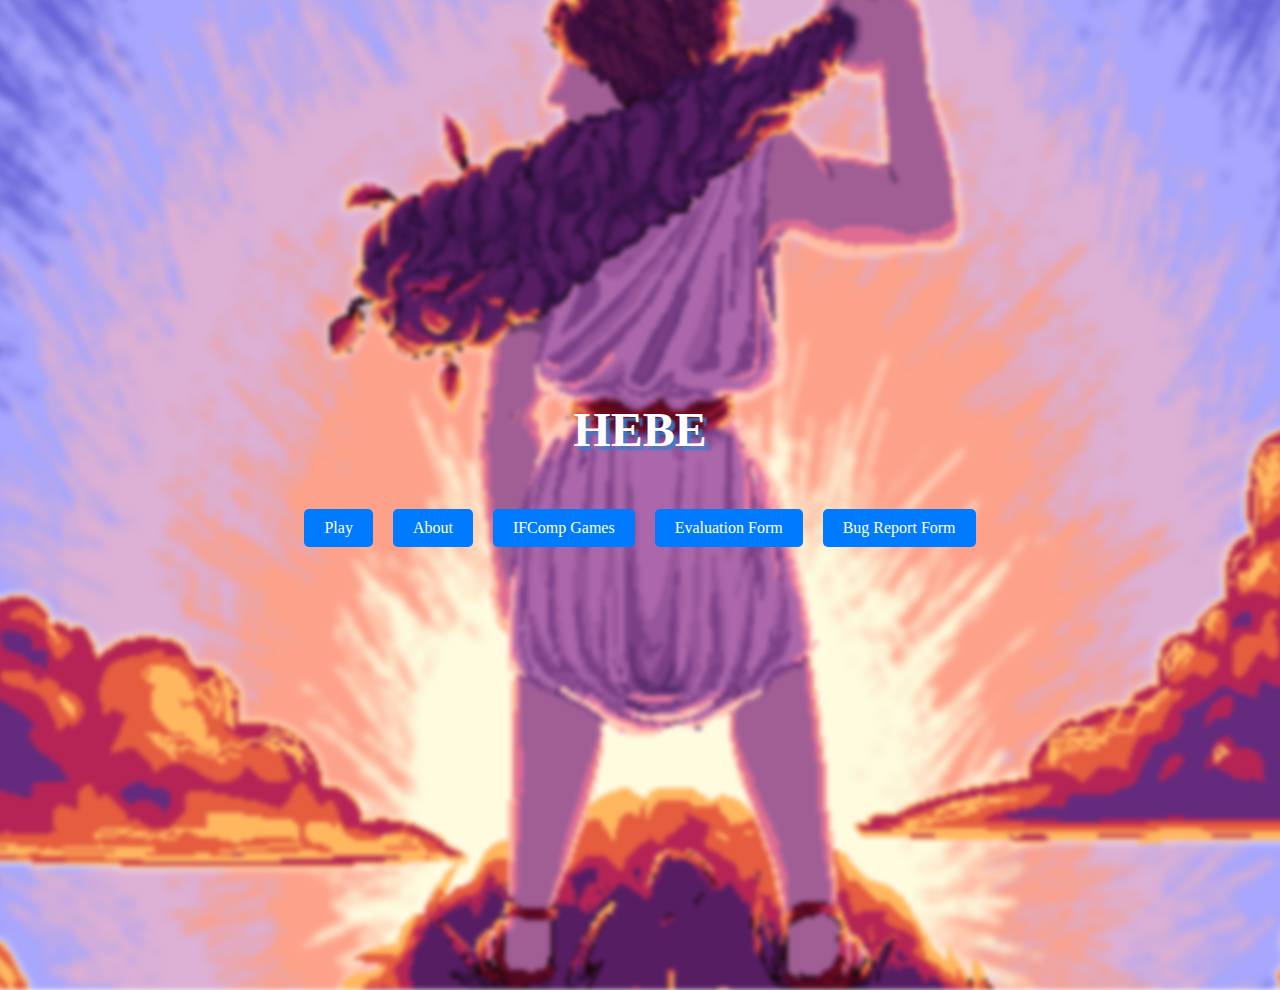
<file: index.html>
<!DOCTYPE html>
<html lang="en">
<head>
    <meta charset="UTF-8">
    <link rel="stylesheet" href="index.css">
    <meta name="viewport" content="width=device-width, initial-scale=1.0">
    <title>Hebe</title>
</head>
<body>
    <h1>Hebe</h1>
    <div class="button-container">
        <a href="./Release/index.html" class="button">Play</a>
        <a href="https://docs.google.com/document/d/1f7RvoXXCyfUKH4CfBLMACgWj8lPrvT7hd-9eCt4d2nY/edit?usp=sharing" target="_blank" class="button">About</a>
        <a href="https://ifcomp.org/ballot" target="_blank" class="button">IFComp Games</a>
        <a href="https://forms.gle/AFqsCqBVBWKosLe98" target="_blank" class="button">Evaluation Form</a>
        <a href="https://forms.gle/gAXrTsYDjZPSmwR39" target="_blank" class="button">Bug Report Form</a>
        
    </div>
</body>
</html>
</file>
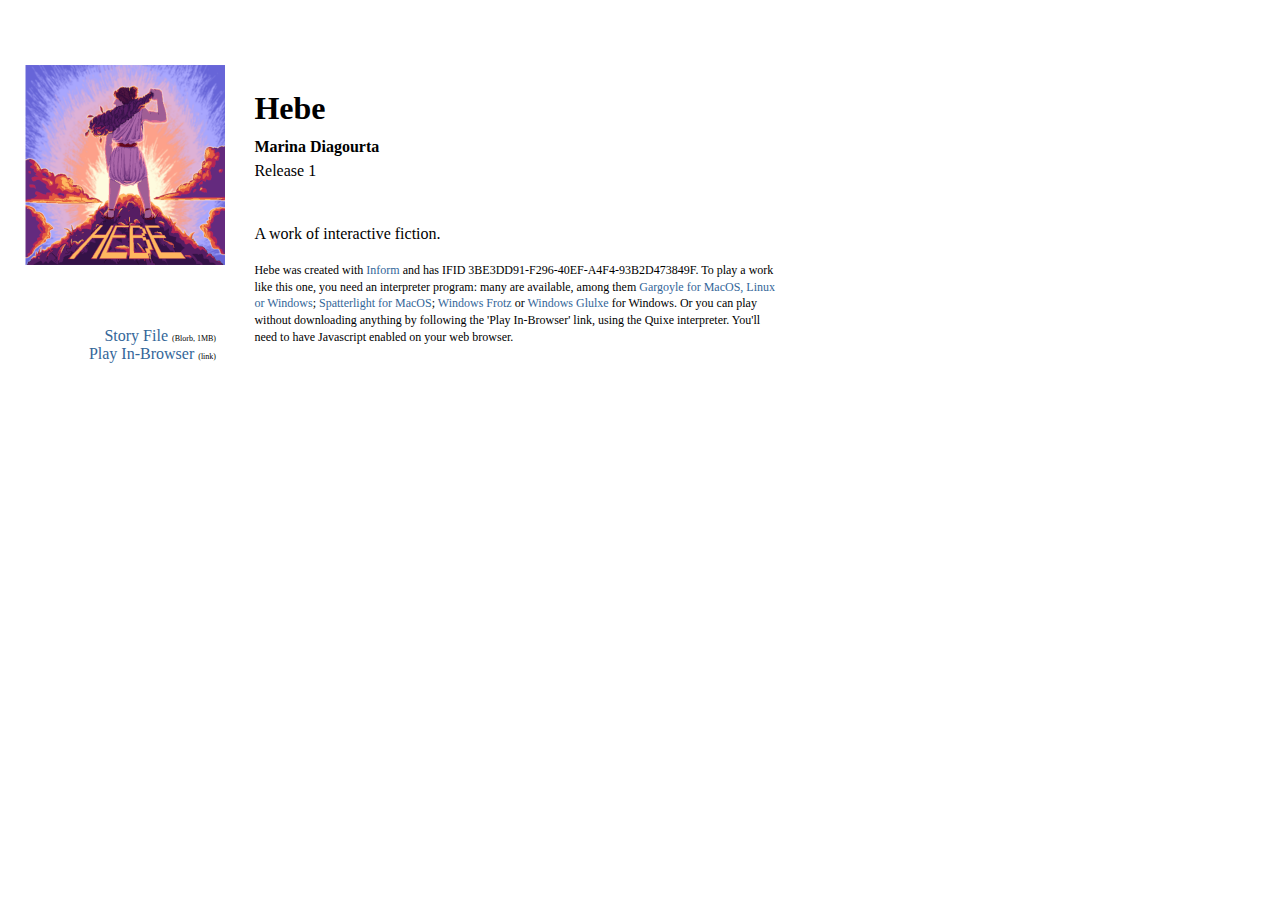
<file: Release/index.html>
<!DOCTYPE html PUBLIC "-//W3C//DTD HTML 4.01 Transitional//EN" "http://www.w3.org/TR/html4/loose.dtd">
<html>
<head>
  <title>Marina Diagourta - Hebe</title>
  <meta http-equiv="Content-Type" content="text/html;charset=utf-8" />
  <meta name="author" content="Marina Diagourta" />
  <meta name="description" content="A page for the game Hebe by Marina Diagourta." />
  <link rel="stylesheet" href="style.css" type="text/css" media="all" />
 </head>
<body>
<div class="container">
<div class="coverimage"><span><a href="Cover.png"><img src="Small Cover.png" border="1"></a></span></div>
<div class="introduction">
	<h1><span>Hebe</span></h1>
	<h2><span>Marina Diagourta</span></h2>
	<div class="bibliography"><span>Release 1</span></div>
</div>
<div class="links">
	<ul>
	<li><div class="download"><a href="Hebe.gblorb">Story File</a> <span class="filetype">(Blorb,&nbsp;1MB)</span></div></li>
	<div class="auxiliary"><li><a href="play.html">Play In-Browser</a> <span class="filetype">(link)</span></li></div>
	</ul>
</div>

<div class="about"><span><p>A work of interactive fiction.</p></span></div>

<div class="playinfo">
	<p>Hebe was created with <a href="http://inform7.com/">Inform</a> and has IFID 3BE3DD91-F296-40EF-A4F4-93B2D473849F.
	To play a work like this one, you need an interpreter program: many are available,
	among them <a href="http://ccxvii.net/gargoyle/">Gargoyle for MacOS, Linux or Windows</a>;
	<a href="https://github.com/angstsmurf/spatterlight/releases">Spatterlight for MacOS</a>;
	<a href="http://davidkinder.co.uk/frotz.html">Windows Frotz</a> or 
	<a href="http://davidkinder.co.uk/glulxe.html">Windows Glulxe</a> for Windows.
	 
Or you can play without downloading anything by following the 'Play In-Browser'
link, using the Quixe interpreter. You'll need to have Javascript enabled
on your web browser.</p>
</div>

</div>
</body>
</html>
</file>
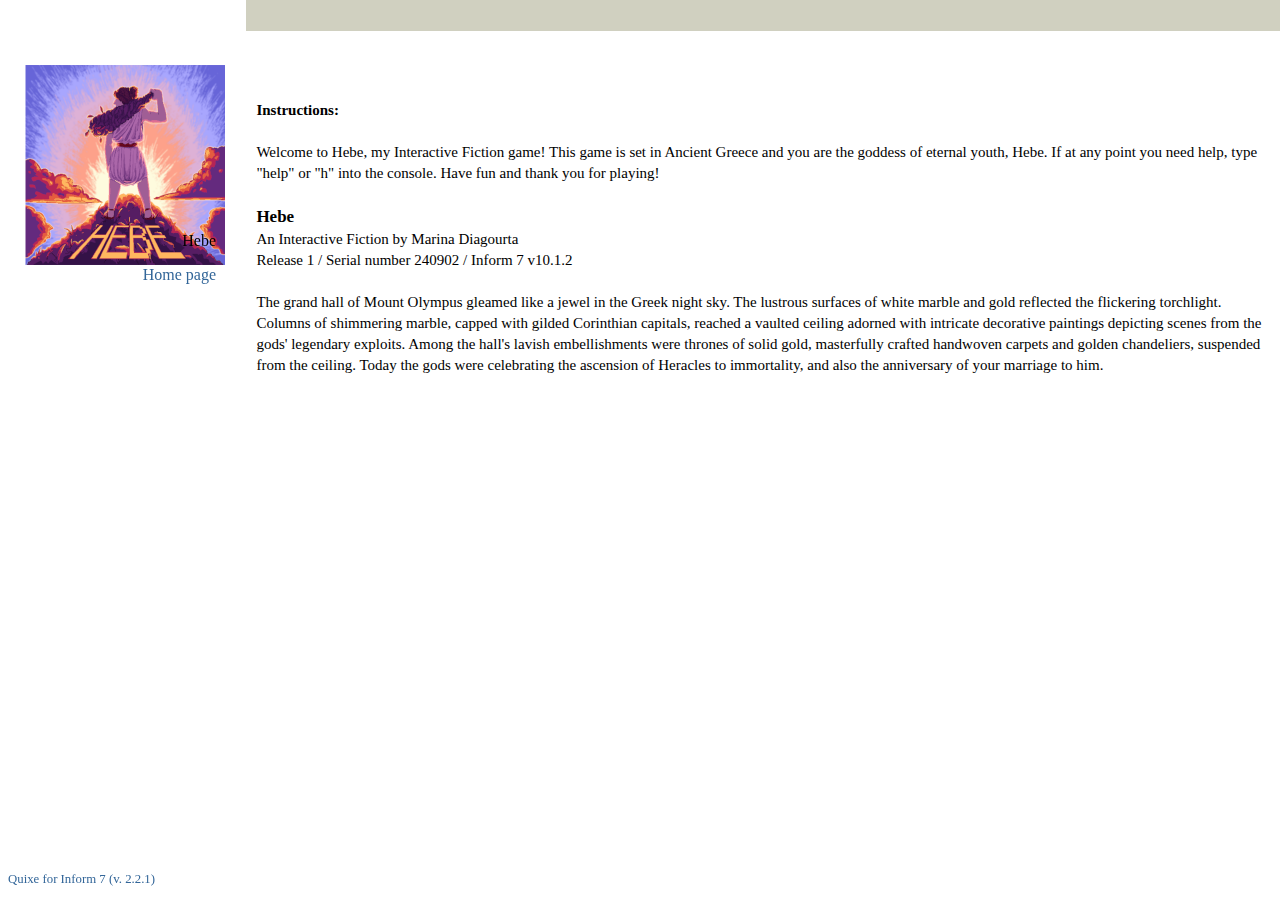
<file: Release/play.html>
<!DOCTYPE html>
<html>
<head>
  <title>Marina Diagourta - Hebe — Play</title>
  <meta http-equiv="Content-Type" content="text/html;charset=utf-8">
  <meta name="viewport" content="width=device-width, user-scalable=no">
  <meta name="author" content="Marina Diagourta">
  <link rel="stylesheet" href="style.css">
  
  <link rel="stylesheet" href="interpreter/glkote.css" type="text/css">
<link rel="stylesheet" href="interpreter/dialog.css" type="text/css">
<script src="interpreter/jquery-1.12.4.min.js" type="text/javascript"></script>
<script src="interpreter/glkote.min.js" type="text/javascript"></script>
<script src="interpreter/quixe.min.js" type="text/javascript"></script>

<script src="interpreter/resourcemap.js" type="text/javascript"></script>

<script type="text/javascript">
game_options = {
image_info_map: 'StaticImageInfo',  // image data is here, not in blorb
use_query_story: false,
log_execution_time: true,
set_page_title: false,
inspacing: 0,     // gap between windows
outspacing: 0     // gap between windows and edge of gameport
};
</script>

<script src="interpreter/Hebe.gblorb.js" type="text/javascript"></script>
  
 </head>
<body class="play">
<div class="container">
<div class="coverimage"><span><a href="Cover.png"><img src="Small Cover.png" border="1"></a></span></div>
<div class="links">
<div class="smalltitle">Hebe</div>
<ul>
<li><a href="index.html">Home page</a></li>
</ul>
</div>

<div id="gameport">
<div id="windowport">
<noscript><hr>
<p>You'll need to turn on Javascript in your web browser to play this game.</p>
<hr></noscript>
</div>
<div id="loadingpane">
<img src="interpreter/waiting.gif" alt="LOADING"><br>
<em>&nbsp;&nbsp;&nbsp;Loading...</em>
</div>
<div id="errorpane" style="display:none;"><div id="errorcontent">...</div></div>
</div>

</div>
<div class="interpretercredit"><a href="http://eblong.com/zarf/glulx/quixe/">Quixe for Inform 7 (v. 2.2.1)</a></div>
</body>
</html>
</file>
<file: index.css>
body {
    height: 100vh;
    overflow: hidden;
    display: flex;
    flex-direction: column;
    align-items: center;
    justify-content: center;

}

body::before {
    background-image: url("./bg.png");
    filter: blur(2px);
    position: absolute;
    top: 0;
    left: 0;
    width: 100%;
    height: 100%;
    display: inline-block;
    content: '';
    z-index: -1;
    background-size: cover;
    background-position: 50% -10vh;
    scale: 1.2;
    mask-repeat: no-repeat;

}


h1 {
    color: white;
    font-family: 'Times New Roman', Times, serif;
    font-size: 3rem;
    text-shadow: 4px 4px 2px #3480d2e1;
    text-transform: uppercase;
    text-align: center;
}

.button-container {
    margin-top: 20px;
    display: flex;
    flex-wrap: wrap;
    justify-content: center;
}

.button {
    margin: 0 10px;
    padding: 10px 20px;
    background-color: #007bff;
    color: white;
    text-decoration: none;
    border-radius: 5px;
}


@media screen and (max-width: 600px) {
    body {
        background-position: center;
    }

}

@media screen and (max-width: 600px) {
    body::before {
        background-size: cover;
        background-position: 50% 50%;
        scale: 1;
    }
    .button-container {
        flex-direction: column;
    }
    .button {
        margin: 10px 0;
    }
    
}
</file>
<file: Release/style.css>
/*

Standard CSS file for use with Standard.html and Standard-Source.html. 

*/


body
{
	font-family: Georgia, Palatino, "Times New Roman", Times, serif;
	font-size: 100%;
	-webkit-text-size-adjust: none;
}

.container
{
	margin-top: 2em;
}

/* 
Paragraph features defined here apply without distinction to blurb and
source paragraphs. 
*/

p
{
	font-size: 1em;
	line-height: 1.4;
}

/* 
Here we get rid of underlining for links, and provide a more subdued 
color scheme than the bright-blue HTML standard. 

Best color schemes are likely to vary depending on cover art.
*/

a
{
	text-decoration: none;
	color: #369;
}

a:visited
{
	text-decoration: none;
	color: #006;
}

a:hover
{
	text-decoration: none;
	color: #33C;
}

.coverimage
{
	width: 12.6em;
	margin-top: 2em;
	margin-left: 1em;
	float: left;
	clear: left;
	text-align: right;
} 

/* 
Here we make invisible the one-pixel border that currently goes around
the cover image. 
*/

.coverimage a
{
	font-style: normal;
	font-variant: normal;
	font-weight: normal;
	color: #FFF;
}

/* 
The introduction formatting applies to the title, author name, and release
number, here presented at the top of the page. 

To change the appearance of specific elements, tweak

	h1 for the title
	h2 for the author name
	.bibliography for the release information

*/

.introduction
{ 
	padding-top: 2.4em;
	margin-left: 15.4em;
	width: 33em;
	line-height: 1;
	text-align: left;
}

/* 
These set the sizes for the title (h1) and the author name (h2). 

The ideal font-size for h1 may vary quite a bit depending on how long the 
game's title is: larger for one-word titles, smaller for longer titles.

Should we wish to remove the title entirely and allow the cover art alone
to represent the game, we need only add the line "display: none;" to the
definition of h1.

*/
h1 { font-size: 2em;  }
h2 { font-size: 1em; line-height: .25;}

/* The about formatting applies to blurb information. */

.about
{
	margin-top: 2.8em;
	margin-left: 15.4em;
	width: 33em;
	text-align: left;
}

/* 
By setting about p and about p + p, we instruct the first paragraph of the
blurb to be unindented but subsequent paragraphs to be indented a small 
distance. 
*/

.about p { margin-bottom: 0; }

.about p + p
{
	text-indent: 1.4em;
	margin-top: 0;
}

/* 
Playinfo affects the paragraph at the bottom of the home-page that supplies
the IFID for the game and suggests interpreters for the author to use. */

.playinfo
{
	margin: 1em 0px 0px 15.4em;
	width: 33em;
}

.playinfo p {
	font-size: .75em;
}


/* 
The links formatting applies to the story file and auxiliary links found
on the home page, and to the Contents, Next, and Previous links on the 
source pages. Here we arrange for them to appear in a column at the left
side of the page. 
*/

.links
{
	width: 13em;
	float: left;
	clear: left;
	text-align: right; 
	margin-top: 2.8em;
}

.links li
{
	list-style-type: none;
	list-style-position: default;
	padding: .4 em;
}

/* 
The filetype id applies only to the little (blorb), (pdf), and similar
denotations found on the links. Here we make these appear smaller than the 
surrounding text. In order to get rid of them entirely, we would add 
"display: none;" to our filetype definition. 
*/ 

span.filetype { font-size: .5em; }

/* 
Source formatting applies to the source text on generated pages. 
*/

.source
{
	margin-top: 1.4em;
	margin-left: 15.4em;
	width: 33em;
	line-height: 1.4;
}

.sourceintroduction
{
	margin-left: 15.4em;
	width: 33em;
}

.sourceintroduction h1
{
	padding-top: 2.8em;
	font-size: 1em;
	line-height: 1;
	text-align: right;
	text-decoration: none;
	font-weight: normal;
	font-style: italic;
}

.sourceintroduction h2
{
	display: none;
}

.sourcecoverimage
{
	width: 12.6em;
	margin-top: 2em;
	margin-left: 1em;
	float: left;
	clear: left;
	text-align: right;
} 

/* 
Here we make invisible the one-pixel border that currently goes around
the cover image. 
*/

.sourcecoverimage a
{
	font-style: normal;
	font-variant: normal;
	font-weight: normal;
	color: #FFF;
}

.sourcebibliography
{
	display: none;
}

span.quote { color: #369; }

span.comment {
	color: #390;}

span.substitution
{
	color: #69B;
	font-variant: small-caps;
}
	
span.i6code { color: #666; font-family: monospace; }

span.columnhead { 
	font-style: italic; 
	font-size: 1em;
}

span.heading
{
	font-weight: bold;
} 

.source td
{
	padding-top: .7em;
	padding-bottom: .7em;
	padding-right: 1.4em;
	font-size: .75em;
	text-align: left;
	vertical-align: top;
} 

/*
We could alter the following in order to make the footnote links in the source
text appear different from other links, but otherwise they will be the same
color as other links -- which is fine as a default.
*/

span.notecue
{
	font-size: .75em;
	vertical-align: super;
}

/* 
Here we tell the elements of the table of contents not to be listed with
bullets because this tends to produce considerable visual clutter especially
with large project files. 
*/

.source li
{
	list-style-type: none;
	list-style-position: default;
}

/* 
Notes applies to footnotes on the source text. 
*/

.notes
{
	margin-left: 16.8em;
	width: 33em;
}

.notes p
{
	text-indent: -1.4em;
	font-size: .75em;
}

.notesheading { font-style: italic; }

p.indent0 
{	margin-bottom: 0;  
}

p.indent1 
{
	padding-left: 2.8em;
	text-indent: -.7em;
	margin-bottom: 0;
	margin-top: 0;
}

p.indent2 
{	margin-bottom: 0; 
	padding-left: 5.6em;
	text-indent: -.7em;
	margin-top: 0;
}

p.indent3 
{
	padding-left: 8.4em;
	text-indent: -.7em;
	margin-bottom: 0;
	margin-top: 0;
}

p.indent4
{	margin-bottom: 0; 
	padding-left: 11.2em;
	text-indent: -.7em;
	margin-top: 0;
}

p.indent5
{
	padding-left: 14em;
	text-indent: -.7em;
	margin-bottom: 0;
	margin-top: 0;
}

p.indent6
{	margin-bottom: 0; 
	padding-left: 16.8em;
	text-indent: -.7em;
	margin-top: 0;
}

p.indent7
{
	padding-left: 19.6em;
	text-indent: -.7em;
	margin-bottom: 0;
	margin-top: 0;
}


p.indent8
{	margin-bottom: 0; 
	padding-left: 22.4em;
	text-indent: -.7em;
	margin-top: 0;
}

p.indent9
{
	padding-left: 25.2em;
	text-indent: -.7em;
	margin-bottom: 0;
	margin-top: 0;
}

/*
Styles for play.html
*/
.play .coverimage
{
	position: fixed;
}
.play .links
{
	margin-top: 200px;
	position: fixed;
}

.interpretercredit
{
	bottom: 1em;
	font-size: 80%;
	position: fixed;
}

#gameport
{
	background: white;
	bottom: 0px;
	left: 15.4em;
	line-height: 1.4;
	margin: 0px;
	position: absolute;
	right: 0px;
	top: 0px;
}

/*
Styles for mobile browsers: change to a one-column layout.
*/

@media screen and (max-device-width: 480px)
{
	.coverimage, .introduction, .links, .about, .playinfo, .source, .sourceintroduction, .sourcecoverimage, .notes
	{
		float: none;
		margin-left: 1em;
		text-align: left;
	}

	.play .coverimage, .play .links, .play .interpretercredit
	{
		display: none;
	}
	
	#gameport
	{
		left: 0px;
		width: auto;
	}
}
</file>
<file: Release/interpreter/glkote.css>
/* GlkOte stylesheet for Quixe/I7 Template
 * Designed by Andrew Plotkin <erkyrath@eblong.com>
 * <http://eblong.com/zarf/glk/glkote.html>
 * <http://eblong.com/zarf/glulx/quixe/>
 * 
 * This CSS stylesheet is in the public domain. Do whatever you want
 * with it.
 */

#windowport {
  width: 100%;
  height: 100%;
}

#errorpane {
  position: absolute;
  top: 0px;
  width: 100%;
  background: #FFA0A0;
  border-bottom: 3px solid #FF4040;
}

#errorpane.WarningPane {
  background: #B0B0FF;
  border-bottom: 3px solid #6060FF;
}

#errorpane:hover {
  background: rgba(255, 160, 160, 0.5);
  border-bottom: 3px solid rgba(255, 64, 64, 0.3);
}

#errorpane.WarningPane:hover {
  background: rgba(176, 176, 255, 0.5);
  border-bottom: 3px solid rgba(96, 96, 255, 0.3);
}

#errorcontent {
  font-size: 1.1em;
  padding: 1em;
  text-align: center;
}

#loadingpane {
  position: absolute;
  width: 100%;
  text-align: center;
  top: 20%;
}

.WindowFrame {
  /* This class provides the default background color of windows. You
     can change that, but don't touch the position or margin. */
  position: absolute;
  margin: 0px;
  background: white;
}

.BufferWindow {
  overflow: scroll;   /* vertical scrollbar is mandatory */
  overflow-x: hidden; /* but horizontal scrollbar is forbidden */
  font-family: Georgia, "Times New Roman", Times, serif;
  font-size: 15px;
  line-height: 1.4;
  padding: 6px 10px 6px 10px;
}

.BufferLine {
  white-space: pre-wrap; /* required for spaces to work right */
}

.GridWindow {
  background: #D0D0C0;
  overflow: hidden;
  font-family: monaco, andale mono, lucidatypewriter, courier, courier new, monospace; /* necessary! */
  font-size: 14px;
  padding: 6px 10px 6px 10px;
}

.GridLine {
  white-space: pre; /* required for spaces to work right */
}

.InvisibleCursor {
  /* This is a relic. It used to provide the padding below the last line
     of text, but now it has no effect. It will go away at some point. */
  position: relative;
}

.BufferLine:last-child {
  /* This provides the margin below the last line of text (and the input
     prompt). Without this, they'd be flush against the bottom of the
     window, which would be ugly. Do not modify this CSS class. */
  margin-bottom: 14px;
}

.HasNoInputField .BufferLine:last-child .BlankLineSpan {
  /* If the last line in a buffer window is blank, and there is no
     char/line input occurring, we suppress the blank line in the DOM.
     (The div still exists, but it has no visible contents, so it
     collapses.) This aids fixed-height buffer wins which contained
     exactly the right number of lines. */
  display: none;
}

.MorePrompt {
  /* This describes the "More" prompt that flashes in the bottom right corner
     of a window when it needs paging. */
  font-weight: bold;
  position: absolute;
  background: #603010;
  color: #FFFFCC;
  opacity: 0.5;
  padding: 2px 6px;
  -webkit-border-radius: 4px;
  -moz-border-radius: 4px;
}

.PreviousMark {
  /* This describes the small horizontal mark that appears in a window
     when it needs paging. */
  position: absolute;
  background: #B09888;
  height: 2px;
  width: 12px;
  top: 0px;
  right: 0px;
}

.Input {
  /* This class mimicks the Style_input class. It also eliminates the 
     usual decoration of an <input> field, as much as possible. */
  border: none;
  margin: 0px;
  padding: 0px;
  outline-width: 0px;
  outline-style: none;
  background: none;
  font-weight: bold;
}

.BufferWindow .Input {
  font-family: Georgia, "Times New Roman", Times, serif;
  font-size: 15px;
}

.GridWindow .Input {
  font-family: monaco, andale mono, lucidatypewriter, courier, courier new, monospace; /* necessary! */
  font-size: 14px;
}

/* The following are used for image alignment (in buffer windows). */

.ImageMarginLeft {
  float: left;
  margin-right: 0.5em;
}

.ImageMarginRight {
  float: right;
  margin-left: 0.5em;
}

.ImageInlineDown {
  vertical-align: text-top;
}

.ImageInlineUp {
  vertical-align: text-bottom;
}

.ImageInlineCenter {
  vertical-align: middle;
}

.FlowBreak {
  clear: both;
}

.GraphicsWindow canvas {
  display: block;
  background-color: white;
}

/* The following are the standard Glk styles. */

.Style_normal {
}

.Style_emphasized {
  font-style: italic;
}

.Style_preformatted {
  font-family: monaco, andale mono, lucidatypewriter, courier, courier new, monospace;
}

.Style_header {
  font-weight: bold;
}

.BufferWindow .Style_header {
  font-size: 17px;
}

.Style_subheader {
  font-weight: bold;
}

.Style_alert {
  font-weight: bold;
}

.Style_note {
  font-style: italic;
}

.Style_blockquote {
  background: #FFF0C0;
}

.Style_input {
  font-weight: bold;
  color: #300000;
}

.Style_user1 {
}

.Style_user2 {
}

/* End of GlkOte default stylesheet. */
</file>
<file: Release/interpreter/dialog.css>
/* Dialog toolkit default stylesheet
 * Designed by Andrew Plotkin <erkyrath@eblong.com>
 * <http://eblong.com/zarf/glk/glkote.html>
 * 
 * This CSS stylesheet is in the public domain. Do whatever you want
 * with it.
 */

/* dialog_screen is a translucent rectangle that greys out the entire root
   element (the game beneath the dialog box).
*/
#dialog_screen {
  position: absolute;
  width: 100%;
  height: 100%;
  background: #808080;
  opacity: 0.5;
}

/* dialog_frame is an invisible pane that fills the root element. It exists
   so that the dialog can easily be centered in it.
*/
#dialog_frame {
  position: absolute;
  width: 100%;
  height: 100%;
}

/* dialog is the dialog div itself. It is displayed near the top of
   dialog_frame. The auto margins keep it horizontally centered.
*/
#dialog {
  position: relative;
  width: 400px;
  margin-left: auto;
  margin-right: auto;
  margin-top: 100px;
  background: white;
  border: 4px solid #AAA;
  -webkit-box-shadow: 1px 1px 15px #222;
  -moz-box-shadow: 1px 1px 15px #222;
  -webkit-border-radius: 10px;
  -moz-border-radius: 10px;
}

#dialog .DiaCaption {
  margin: 16px;
}

#dialog .DiaWarning {
  margin: 16px;
  font-size: 14px;
  font-style: italic;
}

#dialog .DiaInput {
  margin: 16px;
}

#dialog input {
  width: 100%;
}

#dialog .DiaBody {
  margin: 16px;
  clear: both;
}

#dialog select {
  width: 100%;
}

#dialog button {
  margin-left: 8px;
}

#dialog .DiaButtons {
  margin: 16px;
  text-align: right;
}

#dialog .DiaButtonsFloat {
  margin-left: 16px;
  margin-right: 16px;
  float: right;
}

#dialog .DiaDisplayText {
  font-family: inherit;
  height: 200px;
  padding: 4px 8px;
  overflow: scroll;   /* vertical scrollbar is mandatory */
  overflow-x: hidden; /* but horizontal scrollbar is forbidden */
  font-size: 14px;
  white-space: pre-wrap;
  background: #FED;
}

/* End of Dialog default stylesheet. */
</file>
